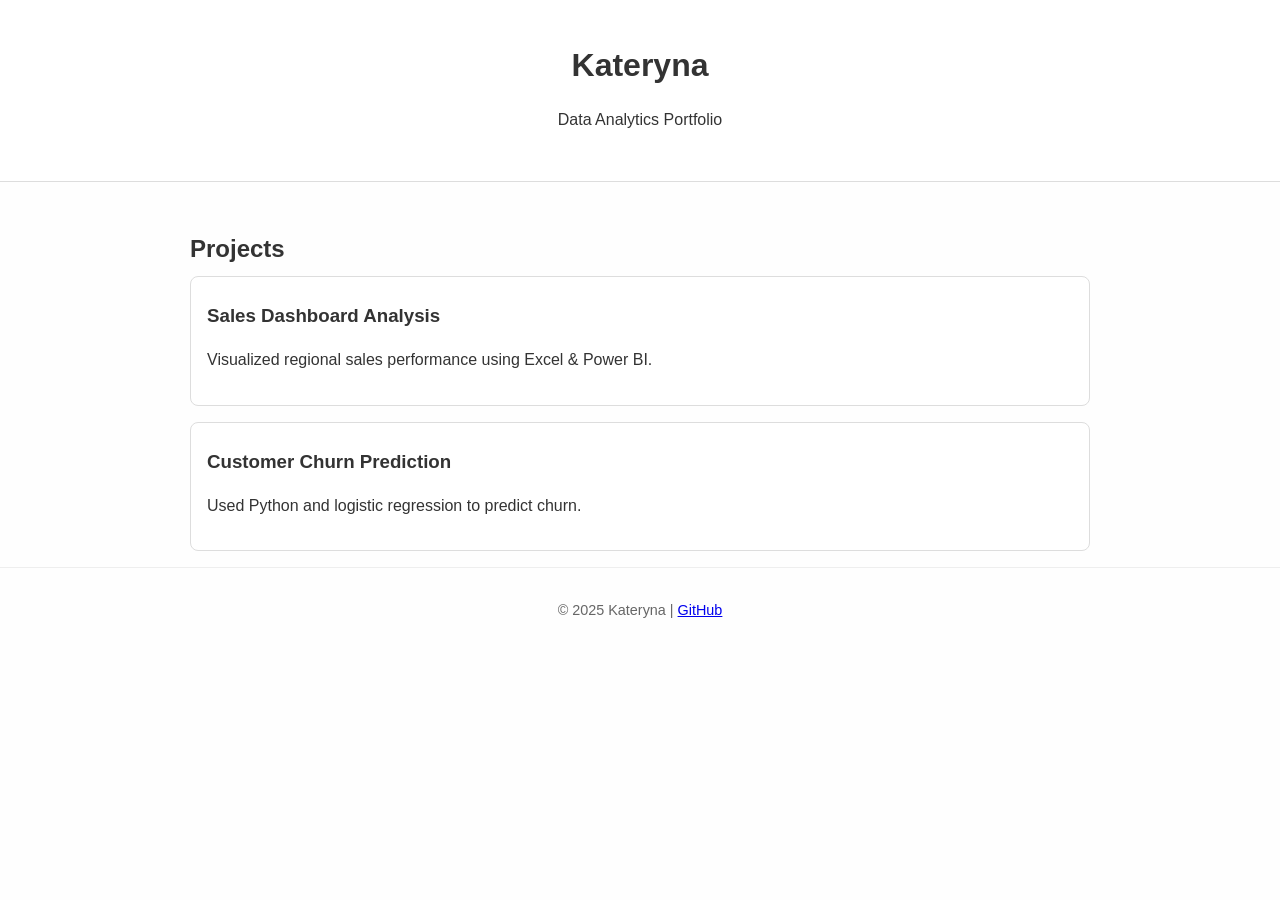
<file: index.html>
<!DOCTYPE html>
<html lang="en">
<head>
  <meta charset="UTF-8" />
  <meta name="viewport" content="width=device-width, initial-scale=1.0"/>
  <title>Kateryna | Data Analytics Portfolio</title>
  <link rel="stylesheet" href="style.css" />
</head>
<body>
  <header>
    <h1>Kateryna</h1>
    <p>Data Analytics Portfolio</p>
  </header>

  <main>
    <section class="projects">
      <h2>Projects</h2>
      <div class="project-list">
        <a href="project1.html" class="project-card">
          <h3>Sales Dashboard Analysis</h3>
          <p>Visualized regional sales performance using Excel & Power BI.</p>
        </a>

        <a href="project2.html" class="project-card">
          <h3>Customer Churn Prediction</h3>
          <p>Used Python and logistic regression to predict churn.</p>
        </a>
      </div>
    </section>
  </main>

  <footer>
    <p>© 2025 Kateryna | <a href="https://github.com/samokatya" target="_blank">GitHub</a></p>
  </footer>
</body>
</html>
</file>
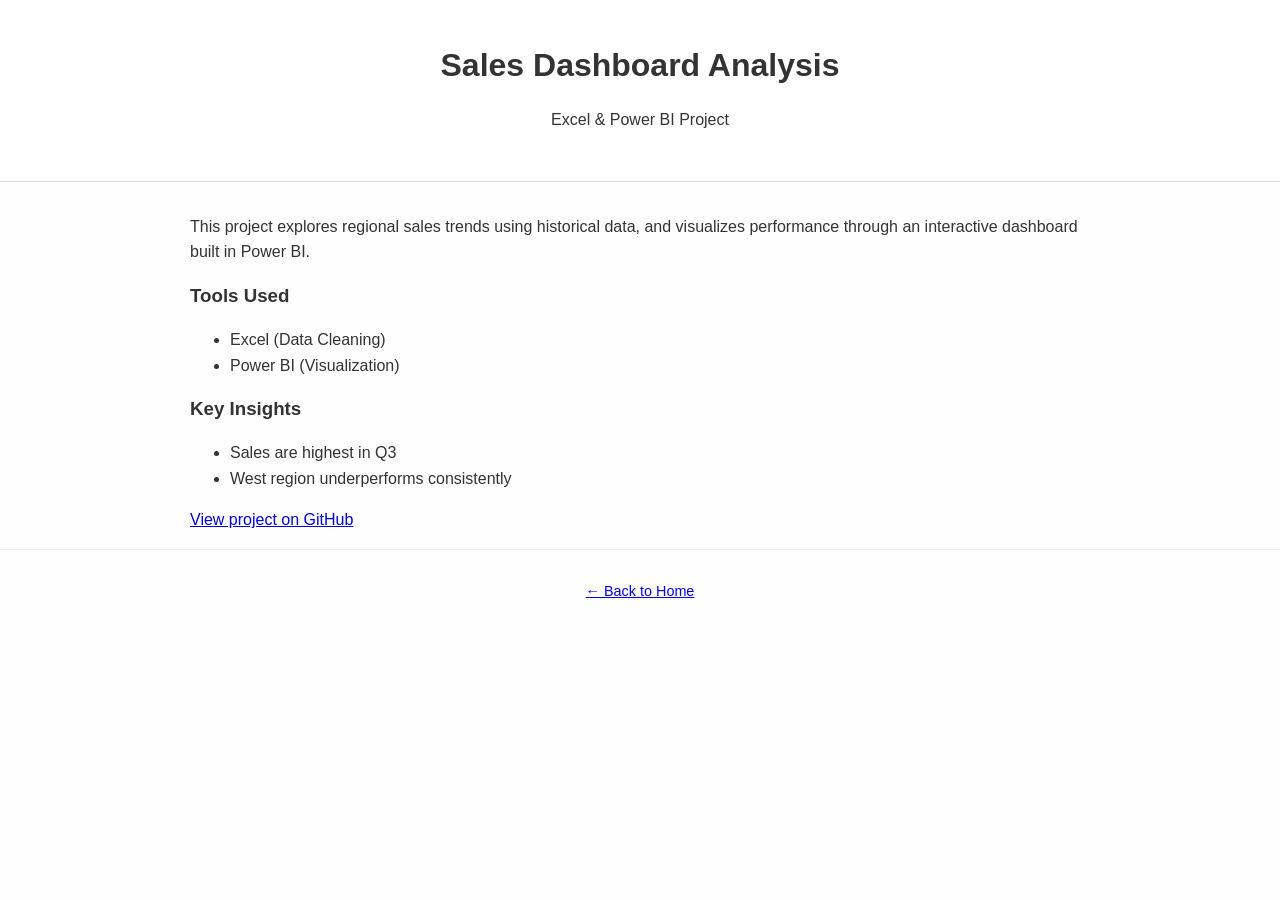
<file: project1.html>
<!DOCTYPE html>
<html lang="en">
<head>
  <meta charset="UTF-8"/>
  <meta name="viewport" content="width=device-width, initial-scale=1.0"/>
  <title>Sales Dashboard Analysis</title>
  <link rel="stylesheet" href="style.css" />
</head>
<body>
  <header>
    <h1>Sales Dashboard Analysis</h1>
    <p>Excel & Power BI Project</p>
  </header>

  <main>
    <section>
      <p>This project explores regional sales trends using historical data, and visualizes performance through an interactive dashboard built in Power BI.</p>

      <h3>Tools Used</h3>
      <ul>
        <li>Excel (Data Cleaning)</li>
        <li>Power BI (Visualization)</li>
      </ul>

      <h3>Key Insights</h3>
      <ul>
        <li>Sales are highest in Q3</li>
        <li>West region underperforms consistently</li>
      </ul>

      <a href="https://github.com/samokatya/sales-dashboard" target="_blank">View project on GitHub</a>
    </section>
  </main>

  <footer>
    <p><a href="index.html">← Back to Home</a></p>
  </footer>
</body>
</html>
</file>
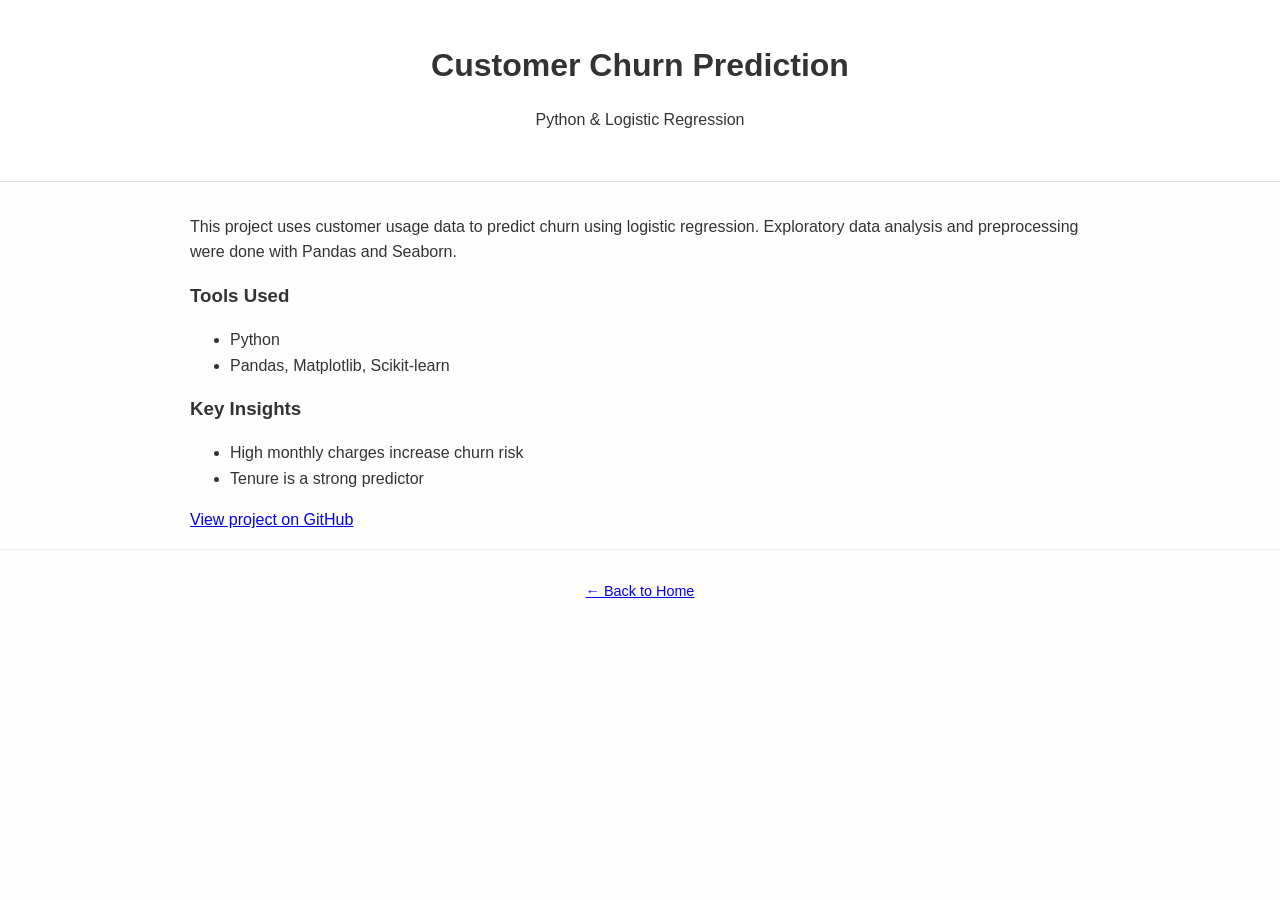
<file: project2.html>
<!DOCTYPE html>
<html lang="en">
<head>
  <meta charset="UTF-8"/>
  <meta name="viewport" content="width=device-width, initial-scale=1.0"/>
  <title>Customer Churn Prediction</title>
  <link rel="stylesheet" href="style.css" />
</head>
<body>
  <header>
    <h1>Customer Churn Prediction</h1>
    <p>Python & Logistic Regression</p>
  </header>

  <main>
    <section>
      <p>This project uses customer usage data to predict churn using logistic regression. Exploratory data analysis and preprocessing were done with Pandas and Seaborn.</p>

      <h3>Tools Used</h3>
      <ul>
        <li>Python</li>
        <li>Pandas, Matplotlib, Scikit-learn</li>
      </ul>

      <h3>Key Insights</h3>
      <ul>
        <li>High monthly charges increase churn risk</li>
        <li>Tenure is a strong predictor</li>
      </ul>

      <a href="https://github.com/samokatya/churn-prediction" target="_blank">View project on GitHub</a>
    </section>
  </main>

  <footer>
    <p><a href="index.html">← Back to Home</a></p>
  </footer>
</body>
</html>
</file>
<file: style.css>
body {
  margin: 0;
  font-family: 'Segoe UI', sans-serif;
  background-color: #fefefe;
  color: #333;
  line-height: 1.6;
}

header {
  text-align: center;
  padding: 2rem 1rem;
  background-color: #ffffff;
  border-bottom: 1px solid #ddd;
}

main {
  max-width: 900px;
  margin: auto;
  padding: 1rem;
}

h1, h2, h3 {
  margin: 0.5rem 0;
}

.projects {
  margin-top: 2rem;
}

.project-list {
  display: flex;
  flex-direction: column;
  gap: 1rem;
}

.project-card {
  display: block;
  padding: 1rem;
  border: 1px solid #ddd;
  border-radius: 8px;
  background-color: #fff;
  text-decoration: none;
  color: inherit;
  transition: border 0.3s;
}

.project-card:hover {
  border-color: #aaa;
}

footer {
  text-align: center;
  padding: 1rem;
  font-size: 0.9rem;
  color: #666;
  border-top: 1px solid #eee;
}

@media (max-width: 600px) {
  body {
    padding: 0 1rem;
  }
}
</file>
